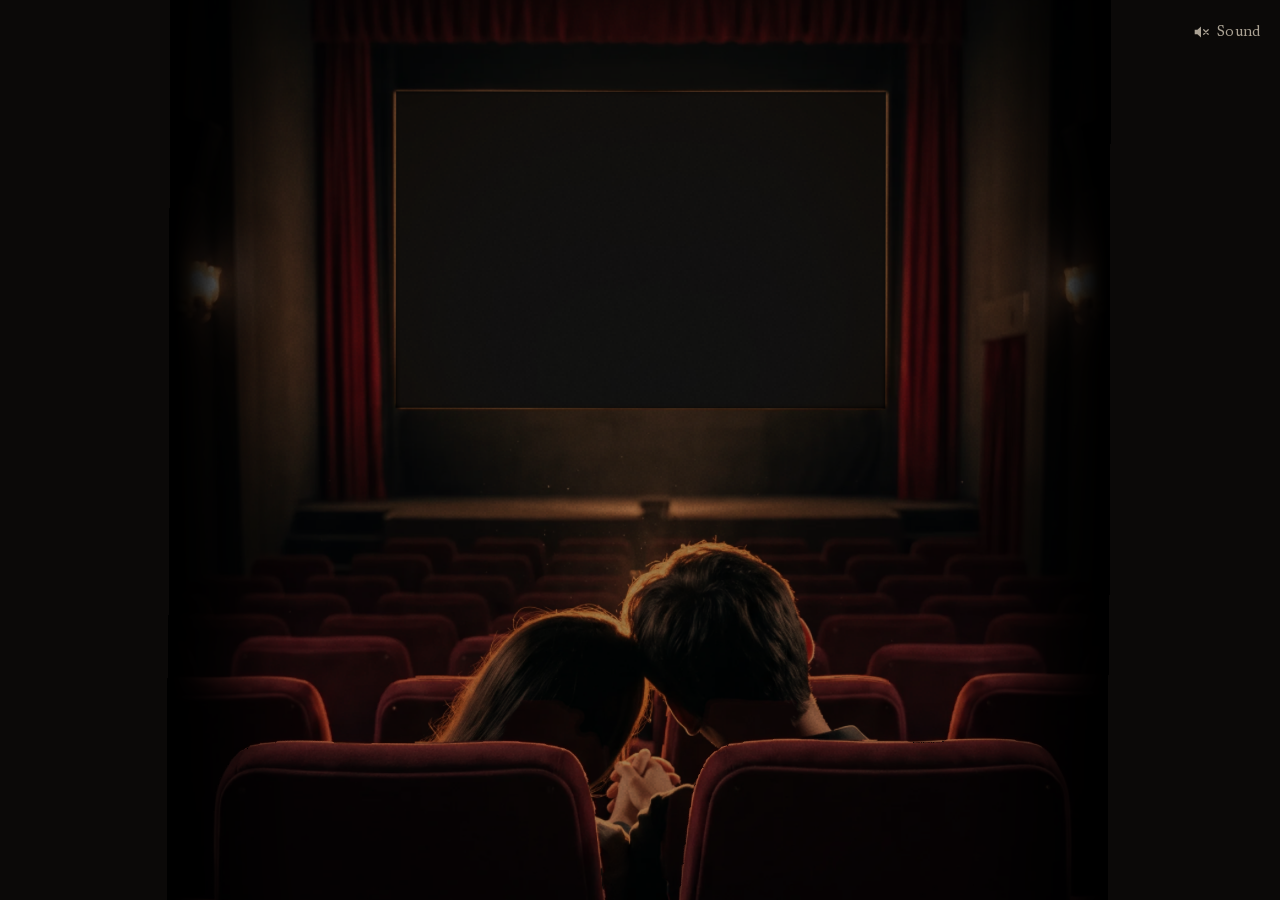
<file: movie-date/site/index.html>
<!doctype html>
<html lang="en" class="no-js">
<head>
  <meta charset="utf-8">
  <meta name="viewport" content="width=device-width, initial-scale=1, viewport-fit=cover">
  <meta name="theme-color" content="#0b0908">
  <meta name="color-scheme" content="dark">
  <meta name="format-detection" content="telephone=no">
  <title>Loading a movie date…</title>
  <meta name="description" content="A private screening for two.">
  <meta property="og:type" content="website">
  <meta property="og:title" content="Loading a movie date…">
  <meta property="og:description" content="A private screening for two.">
  <meta property="og:image" content="og.jpg">
  <meta property="og:image:width" content="1200">
  <meta property="og:image:height" content="630">
  <meta name="twitter:card" content="summary_large_image">
  <link rel="icon" href="data:image/svg+xml,%3Csvg xmlns='http://www.w3.org/2000/svg' viewBox='0 0 32 32'%3E%3Crect width='32' height='32' fill='%230b0908'/%3E%3Crect x='5' y='9' width='22' height='14' fill='%23efe4d0'/%3E%3C/svg%3E">
  <link rel="preload" href="fonts/newsreader-roman.woff2" as="font" type="font/woff2" crossorigin>
  <link rel="preload" href="fonts/newsreader-italic.woff2" as="font" type="font/woff2" crossorigin>
  <link rel="stylesheet" href="styles.css">
  <script>
    document.documentElement.classList.replace('no-js', 'js');
    // Start fetching the moving shot right away, unless she prefers reduced motion (then the still is used).
    if (!matchMedia('(prefers-reduced-motion: reduce)').matches && document.createElement('canvas').getContext('webgl')) {
      ['scene/theater.webp', 'scene/couple.webp', 'scene/theater-depth.png'].forEach(function (href) {
        var l = document.createElement('link'); l.rel = 'preload'; l.as = 'image'; l.href = href;
        document.head.appendChild(l);
      });
    }
    // Fail-safe: if the show never starts (script blocked, very old browser), show the card anyway.
    setTimeout(function () {
      if (!window.__opening) document.documentElement.classList.add('failsafe');
    }, 15000);
  </script>
  <script nomodule>
    document.documentElement.classList.replace('js', 'no-js');
  </script>
</head>
<body>
  <!-- The opening shot. Drawn by js/theater.js; the blurred frame behind it is the first paint. -->
  <div class="stage" id="stage" aria-hidden="true">
    <div class="stage__placeholder" style="background-image:url('[data-uri]')"></div>
    <canvas class="stage__canvas" id="theater"></canvas>
    <!-- Used when WebGL is unavailable or motion is reduced: the same shot as a still -->
    <div class="stage__still" id="still">
      <img src="scene/still.webp" alt="" loading="lazy" decoding="async" width="1536" height="2752">
      <p class="stage__projection" id="projection"><span>Loading a movie date</span><span class="dots"><i>.</i><i>.</i><i>.</i></span></p>
    </div>
  </div>

  <p class="visually-hidden" id="opening-text" aria-live="polite">Loading a movie date…</p>

  <main class="invite" id="invite">
    <div class="invite__frame">
      <div class="invite__card">
        <h1 class="title">
          <span class="title__line">Do you want to go</span>
          <span class="title__line">on a movie date</span>
          <span class="title__line">with me?</span>
        </h1>
        <p class="signature">Love – Fiancee</p>
      </div>
      <form class="answers" id="answers" action="#rushed" method="get" aria-label="Your answer">
        <button class="answer answer--yes" type="submit"><span class="answer__text">YES</span></button>
        <button class="answer answer--no" type="submit"><span class="answer__text">NO</span></button>
        <button class="answer answer--stay" type="submit"><span class="answer__text">Let’s stay in and just make out</span></button>
      </form>
    </div>
  </main>

  <section class="rushed" id="rushed" aria-live="assertive">
    <p class="rushed__slide" id="slide">
      <span class="rushed__line">This website was rushed,</span>
      <span class="rushed__line">I can’t find out what option you picked.</span>
      <span class="rushed__line">Please text me with your answer lol</span>
    </p>
  </section>

  <div class="frameline" id="frameline" aria-hidden="true"></div>
  <div class="grain" id="grain" aria-hidden="true"></div>

  <button class="sound" id="sound" type="button" aria-pressed="false">
    <svg class="sound__icon" viewBox="0 0 20 20" aria-hidden="true" focusable="false">
      <path class="sound__body" d="M3 7.5h3l4-3.5v12l-4-3.5H3z"/>
      <path class="sound__wave sound__wave--1" d="M13 7.2a4 4 0 0 1 0 5.6"/>
      <path class="sound__wave sound__wave--2" d="M15.2 5a7 7 0 0 1 0 10"/>
      <path class="sound__mute" d="M13 7.5l5 5m0-5l-5 5"/>
    </svg>
    <span class="sound__label">Sound</span>
  </button>

  <script type="module" src="js/main.js"></script>
</body>
</html>
</file>
<file: movie-date/site/styles.css>
/* Loading a movie date… — one screen, three acts: the theater, the title card, the slide. */

@font-face {
  font-family: "Newsreader";
  src: url("fonts/newsreader-roman.woff2") format("woff2");
  font-weight: 200 800;
  font-style: normal;
  font-display: swap;
}
@font-face {
  font-family: "Newsreader";
  src: url("fonts/newsreader-italic.woff2") format("woff2");
  font-weight: 200 800;
  font-style: italic;
  font-display: swap;
}

:root {
  /* the room */
  --ground: #0b0908;          /* the dark house, projector black */
  --surface: #2a211c;         /* one step up: seat shadow */
  --ink: #efe4d0;             /* screen light */
  --ink-soft: #cdbfa8;
  --muted: #b3a48e;
  --accent: #d6a75c;          /* the brass sconces: YES, and the light of a tap */
  --accent-ink: #1a120c;
  --velvet: #4a1621;          /* the seats: the cheeky answer */
  --velvet-type: #f2d3c9;

  --font: "Newsreader", "Iowan Old Style", "Palatino Linotype", Palatino, Georgia, serif;

  --ease-out: cubic-bezier(0.22, 1, 0.36, 1);
  --ease-expo: cubic-bezier(0.16, 1, 0.3, 1);
  --ease-in-out: cubic-bezier(0.76, 0, 0.24, 1);
  --t-press: 140ms;
  --t-hover: 180ms;

  --pad-x: max(20px, env(safe-area-inset-left), env(safe-area-inset-right));
  --pad-top: max(24px, env(safe-area-inset-top));
  --pad-bottom: max(20px, env(safe-area-inset-bottom));

  color-scheme: dark;
}

*, *::before, *::after { box-sizing: border-box; }

html, body {
  margin: 0;
  height: 100%;
  background: var(--ground);
  color: var(--ink);
  overflow: hidden;
  overscroll-behavior: none;
  -webkit-text-size-adjust: 100%;
  text-size-adjust: 100%;
  -webkit-tap-highlight-color: transparent;
}

body {
  font-family: var(--font);
  font-optical-sizing: auto;
  font-kerning: normal;
  text-rendering: optimizeLegibility;
  -webkit-font-smoothing: antialiased;
  touch-action: manipulation;
}

::selection { background: var(--accent); color: var(--accent-ink); }

.visually-hidden {
  position: absolute !important;
  width: 1px; height: 1px;
  margin: -1px; padding: 0; border: 0;
  overflow: hidden; clip: rect(0 0 0 0); clip-path: inset(50%);
  white-space: nowrap;
}

/* ───────────── Act one: the theater ───────────── */

.stage {
  position: fixed;
  inset: 0;
  z-index: 1;
  background: var(--ground);
  overflow: hidden;
}

.stage__placeholder {
  position: absolute;
  inset: -8%;
  background-size: cover;
  background-position: center;
  filter: blur(22px);
  transform: scale(1.04);
  opacity: 0.9;
  transition: opacity 900ms ease;
}

.stage__canvas {
  position: absolute;
  inset: 0;
  width: 100%;
  height: 100%;
  display: block;
  opacity: 0;
  transition: opacity 700ms ease;
}

.stage.is-rolling .stage__canvas { opacity: 1; }
.stage.is-rolling .stage__placeholder { opacity: 0; }

/* The still version of the shot (no WebGL, or reduced motion). */
.stage__still {
  position: absolute;
  inset: 0;
  display: none;
  overflow: hidden;
}
.stage__still img {
  position: absolute;
  inset: 0;
  width: 100%;
  height: 100%;
  object-fit: cover;
  object-position: 50% 50%;
}
/* the projected words sit on the screen: x 369–1169, y 661–1178 of a 1536 × 2752 frame */
.stage__projection {
  position: absolute;
  margin: 0;
  display: flex;
  align-items: center;
  justify-content: center;
  color: rgba(26, 18, 12, 0.82);
  font-weight: 300;
  white-space: nowrap;
  filter: blur(0.35px);
  opacity: 0;
  transition: opacity 600ms ease;
}
.stage__projection .dots i { font-style: normal; opacity: 0; }
.stage.is-still .stage__still { display: block; }
.stage.is-still .stage__canvas,
.stage.is-still .stage__placeholder { display: none; }
.stage.is-still.is-lit .stage__projection { opacity: 1; }

.stage.is-done {
  opacity: 0;
  visibility: hidden;
  transition: opacity 500ms ease, visibility 0s linear 500ms;
}

/* ───────────── Act two: the title card ───────────── */

.invite {
  position: fixed;
  inset: 0;
  z-index: 2;
  display: flex;
  justify-content: center;
  padding: var(--pad-top) var(--pad-x) var(--pad-bottom);
}

.invite__frame {
  width: min(100%, 30rem);
  display: flex;
  flex-direction: column;
}

.invite__card {
  flex: 1;
  display: flex;
  flex-direction: column;
  align-items: center;
  justify-content: center;
  text-align: center;
  padding-top: 12vh;          /* sits the title at the frame's optical centre, not above it */
}

.title {
  margin: 0;
  font-weight: 340;
  font-size: clamp(2.125rem, 10.4vw, 5.75rem);
  line-height: 1.06;
  letter-spacing: -0.012em;
  color: var(--ink);
  /* halation: projected light blooming into the black around the letters */
  text-shadow: 0 0 0.4em rgba(239, 228, 208, 0.14);
}
.title__line { display: block; white-space: nowrap; }

.signature {
  margin: 1.75rem 0 0;
  font-style: italic;
  font-weight: 360;
  font-size: clamp(1.1875rem, 4.9vw, 1.625rem);
  line-height: 1.3;
  color: var(--ink);
}

.answers {
  display: grid;
  gap: 8px;
  margin: 0;
}

.answer {
  -webkit-appearance: none;
  appearance: none;
  position: relative;
  display: flex;
  align-items: center;
  justify-content: center;
  min-height: 60px;
  padding: 0.6rem 1.25rem;
  border: 0;
  border-radius: 0;
  background: var(--surface);
  color: var(--ink);
  font: 400 1.25rem/1.2 var(--font);
  letter-spacing: 0.005em;
  text-align: center;
  cursor: pointer;
  user-select: none;
  -webkit-user-select: none;
  transition:
    background-color var(--t-hover) ease,
    color var(--t-hover) ease,
    transform var(--t-press) var(--ease-out);
}
.answer--yes,
.answer--no { letter-spacing: 0.09em; font-size: 1.1875rem; }
/* YES is the brass of the house: the one warm, lit object on the card */
.answer--yes { background: var(--accent); color: var(--accent-ink); font-weight: 500; }
.answer--stay { background: var(--velvet); color: var(--velvet-type); }

/* press: each answer brightens in its own material, and gives a little under the thumb */
.answer:active,
.answer.is-pressed {
  background: #3d302a;
  transform: scale(0.985);
  transition-duration: 60ms, 60ms, var(--t-press);
}
.answer--yes:active,
.answer--yes.is-pressed { background: #ecc684; }
.answer--stay:active,
.answer--stay.is-pressed { background: #6a2232; }
.answer:focus { outline: none; }
.answer:focus-visible {
  outline: 2px solid var(--ink);
  outline-offset: 3px;
}

@media (hover: hover) and (pointer: fine) {
  .answer:hover { background: #3a2e27; }
  .answer--yes:hover { background: #e2b46a; }
  .answer--stay:hover { background: #5c1c2a; }
  /* NO stays exactly where it is; it just shrugs a little when you point at it */
  .answer--no:hover .answer__text { animation: shrug 520ms var(--ease-out) 1; }
}
.answer__text { display: inline-block; }
@keyframes shrug {
  0%, 100% { transform: none; }
  30% { transform: rotate(-4deg); }
  60% { transform: rotate(3deg); }
}

/* Wide screens: the card and the answers sit together in the middle of the frame. */
@media (min-width: 720px) and (min-height: 560px) {
  .invite { align-items: center; }
  .invite__frame { width: min(100%, 46rem); height: auto; }
  .invite__card { flex: none; padding-top: 0; }
  .answers { width: min(100%, 25rem); margin: 3.75rem auto 0; }
}
/* Landscape phones: title beside the answers so nothing is cut off. */
@media (max-height: 520px) and (orientation: landscape) {
  .invite { align-items: center; }
  .invite__frame {
    width: min(100%, 52rem);
    flex-direction: row;
    align-items: center;
    gap: 2rem;
  }
  .invite__card { flex: 1.25; padding: 0; }
  .title { font-size: clamp(1.75rem, 5.6vw, 3rem); }
  .signature { margin-top: 0.9rem; font-size: 1.125rem; }
  .answers { flex: 1; }
  .answer { min-height: 52px; }
}

/* entrance: the title arrives like a projector being brought into focus */
.js .invite { visibility: hidden; }
.js .invite.is-on { visibility: visible; }
.js .invite .title__line,
.js .invite .signature,
.js .invite .answer { opacity: 0; }

.js .invite.is-on .title__line {
  animation: focus-in 1500ms var(--ease-expo) forwards;
  animation-delay: calc(var(--i, 0) * 150ms);
}
.js .invite.is-on .title__line:nth-child(2) { --i: 1; }
.js .invite.is-on .title__line:nth-child(3) { --i: 2; }
.js .invite.is-on .signature { animation: rise 900ms var(--ease-out) 700ms forwards; }
.js .invite.is-on .answer { animation: rise 700ms var(--ease-out) forwards; }
.js .invite.is-on .answer--yes { animation-delay: 1000ms; }
.js .invite.is-on .answer--no { animation-delay: 1080ms; }
.js .invite.is-on .answer--stay { animation-delay: 1160ms; }

@keyframes focus-in {
  0%   { opacity: 0; filter: blur(8px); transform: scale(1.012); }
  35%  { opacity: 0.85; }
  100% { opacity: 1; filter: blur(0); transform: none; }
}
@keyframes rise {
  from { opacity: 0; transform: translateY(10px); }
  to   { opacity: 1; transform: none; }
}

/* the frame is alive: a projector's gate weave, too small to read as movement */
.invite.is-live .invite__frame { animation: weave 1.1s steps(1) infinite; }
@keyframes weave {
  0%   { transform: translate(0, 0); }
  9%   { transform: translate(0.3px, -0.25px); }
  18%  { transform: translate(-0.2px, 0.35px); }
  27%  { transform: translate(0.1px, 0.1px); }
  36%  { transform: translate(-0.35px, -0.1px); }
  45%  { transform: translate(0.25px, 0.3px); }
  54%  { transform: translate(0, -0.35px); }
  63%  { transform: translate(-0.25px, 0.2px); }
  72%  { transform: translate(0.35px, 0); }
  81%  { transform: translate(-0.1px, -0.3px); }
  90%  { transform: translate(0.15px, 0.25px); }
}

/* ───────────── Act three: the film slips ───────────── */

.invite.is-slipping { pointer-events: none; }
.invite.is-slipping .invite__frame {
  animation: slip 450ms steps(1) forwards;
}
@keyframes slip {
  0%     { transform: none; filter: none; }
  18.5%  { transform: translateY(-2.5%); filter: brightness(1.18); }
  37%    { transform: translateY(4%); filter: brightness(0.92); }
  55.5%  { transform: translateY(17%); filter: brightness(1.1); }
  74%    { transform: translateY(33%); filter: brightness(0.95); }
  92.5%  { transform: translateY(49%); filter: brightness(1.04); }
  100%   { transform: translateY(49%); filter: brightness(1.04); }
}

.frameline {
  position: fixed;
  left: 0;
  right: 0;
  top: 0;
  height: 11vh;
  z-index: 3;
  background: #000;
  pointer-events: none;
  visibility: hidden;
}
.frameline.is-on {
  visibility: visible;
  animation: frameline 450ms steps(1) forwards;
}
@keyframes frameline {
  0%     { transform: translateY(-12vh); }
  18.5%  { transform: translateY(-12vh); }
  37%    { transform: translateY(-7vh); }
  55.5%  { transform: translateY(6vh); }
  74%    { transform: translateY(22vh); }
  92.5%  { transform: translateY(38vh); }
  100%   { transform: translateY(38vh); }
}

.js .invite.is-on.is-cut,
.frameline.is-cut { visibility: hidden; animation: none; }

.rushed {
  position: fixed;
  inset: 0;
  z-index: 4;
  display: flex;
  align-items: center;
  justify-content: center;
  padding: var(--pad-top) var(--pad-x) var(--pad-bottom);
  visibility: hidden;
}

.rushed__slide {
  position: relative;
  margin: 0;
  max-width: 21em;
  font-weight: 380;
  font-size: clamp(1.375rem, 5.9vw, 2.25rem);
  line-height: 1.3;
  text-align: center;
  color: var(--ink);
  text-wrap: balance;
  transform: rotate(-1.5deg);
  text-shadow: 0 0 0.45em rgba(239, 228, 208, 0.12);
}
.rushed__line { display: block; }
.rushed__line + .rushed__line { margin-top: 0.55em; }

/* the slide's own light: a faint, uneven patch of projected light behind the words */
.rushed__slide::before {
  content: "";
  position: absolute;
  inset: -55% -18%;
  z-index: -1;
  background:
    radial-gradient(closest-side, rgba(240, 214, 168, 0.075), rgba(240, 214, 168, 0) 72%),
    radial-gradient(closest-side at 38% 62%, rgba(240, 214, 168, 0.05), rgba(240, 214, 168, 0) 70%);
  pointer-events: none;
}

.rushed.is-on { visibility: visible; }
.rushed.is-on .rushed__slide { animation: slide-drop 420ms steps(1) forwards, weave 1.1s steps(1) 420ms infinite; }
@keyframes slide-drop {
  0%    { opacity: 0; transform: translateY(-14px) rotate(-2.5deg); }
  10%   { opacity: 1; transform: translateY(5px) rotate(-2.5deg); }     /* the jolt */
  20%   { opacity: 1; transform: translateY(-2px) rotate(-2.1deg); }
  40%   { opacity: 1; transform: translateY(1px) rotate(-1.7deg); }
  70%   { opacity: 1; transform: translateY(0) rotate(-1.5deg); }
  100%  { opacity: 1; transform: rotate(-1.5deg); }
}

/* no-JS (or the fail-safe): the card is simply there, and the answers still lead to the message */
.no-js .stage,
.failsafe .stage { display: none; }
.failsafe .invite { visibility: visible; }
.failsafe .invite .title__line,
.failsafe .invite .signature,
.failsafe .invite .answer { opacity: 1; }
.rushed:target { visibility: visible; }
.no-js .invite:has(~ .rushed:target),
.failsafe .invite:has(~ .rushed:target) { display: none; }

/* ───────────── Film texture ───────────── */

.grain {
  position: fixed;
  inset: -120px;
  z-index: 5;
  pointer-events: none;
  background-image: var(--grain);
  background-size: 192px 192px;
  mix-blend-mode: overlay;
  opacity: 0;
  transition: opacity 600ms ease;
  will-change: transform;
}
.grain.is-on { opacity: 0.22; }

/* ───────────── Sound ───────────── */

.sound {
  position: fixed;
  z-index: 6;
  top: max(10px, env(safe-area-inset-top));
  right: max(8px, env(safe-area-inset-right));
  display: inline-flex;
  align-items: center;
  gap: 0.45rem;
  min-height: 44px;
  min-width: 44px;
  padding: 0 0.75rem;
  border: 0;
  background: none;
  color: rgba(239, 228, 208, 0.7);
  font: 400 0.9375rem/1 var(--font);
  letter-spacing: 0.01em;
  cursor: pointer;
  transition: color var(--t-hover) ease, opacity 600ms ease;
}
.sound:focus { outline: none; }
.sound:focus-visible { outline: 2px solid var(--ink); outline-offset: -2px; }
.sound__icon {
  width: 18px;
  height: 18px;
  fill: none;
  stroke: currentColor;
  stroke-width: 1.4;
  stroke-linecap: round;
  stroke-linejoin: round;
}
.sound__body { fill: currentColor; stroke: none; }
.sound__wave { display: none; }
.sound[aria-pressed="true"] { color: var(--ink); }
.sound[aria-pressed="true"] .sound__wave { display: inline; }
.sound[aria-pressed="true"] .sound__mute { display: none; }
@media (hover: hover) and (pointer: fine) {
  .sound:hover { color: var(--ink); }
}
.no-js .sound { display: none; }

/* ───────────── Reduced motion: the same story, without travel ───────────── */

@media (prefers-reduced-motion: reduce) {
  .js .invite.is-on .title__line,
  .js .invite.is-on .signature,
  .js .invite.is-on .answer {
    animation: fade 700ms ease forwards;
  }
  .js .invite.is-on .title__line:nth-child(2) { animation-delay: 120ms; }
  .js .invite.is-on .title__line:nth-child(3) { animation-delay: 240ms; }
  .js .invite.is-on .signature { animation-delay: 500ms; }
  .js .invite.is-on .answer { animation-delay: 700ms; }
  .invite.is-live .invite__frame { animation: none; }
  .invite.is-slipping .invite__frame { animation: none; }
  .frameline.is-on { animation: none; visibility: hidden; }
  .rushed.is-on .rushed__slide { animation: fade 600ms ease forwards; opacity: 0; }
  .answer { transition-property: background-color, color; }
  .answer:active, .answer.is-pressed { transform: none; }
}
@keyframes fade { to { opacity: 1; } }
</file>
